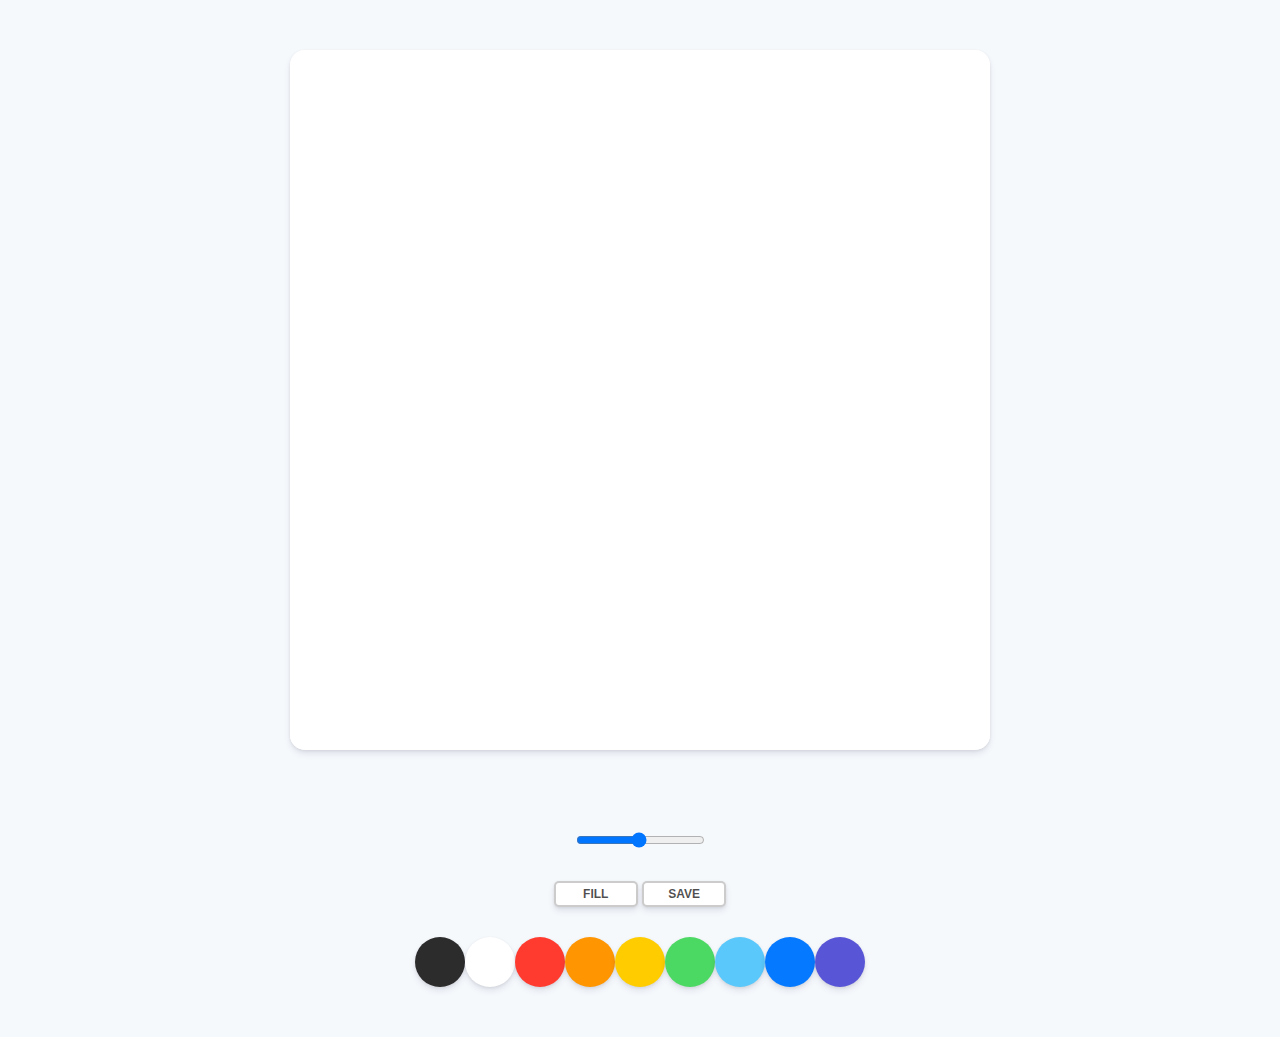
<file: nomad-paint/index.html>
<!DOCTYPE html>
<html lang="ko">
<head>
    <meta charset="UTF-8">
    <meta http-equiv="X-UA-Compatible" content="IE=edge">
    <meta name="viewport" content="width=device-width, initial-scale=1.0">

    <link rel="stylesheet" href="css/style.css">
    <title>바닐라 JS로 그림판 만들기</title>
</head>
<body>
    <canvas id="jsCanvas" class="canvas"></canvas>
    <div class="controls">
        <div class="controls_range">
            <input type="range" id="jsRange" min="0.1" max="5.0" value="2.5" step="0.1"/> 
        </div>
        <div class="controls_btns">
            <button id="jsMode">Fill</button>
            <button id="jsSave">Save</button>
        </div>
        <!-- <a download=""></a> 링크로 가는 대신 URL 다운로드 지시  -->
        <div id="jsColors" class="controls_colors">
            <div class="controls_color jsColor" style="background-color:#2c2c2c;"></div>
            <div class="controls_color jsColor" style="background-color:white;"></div>
            <div class="controls_color jsColor" style="background-color:#FF3B30;"></div>
            <div class="controls_color jsColor" style="background-color:#FF9500;"></div>
            <div class="controls_color jsColor" style="background-color:#FFCC00;"></div>
            <div class="controls_color jsColor" style="background-color:#4CD963;"></div>
            <div class="controls_color jsColor" style="background-color:#5AC8FA;"></div>
            <div class="controls_color jsColor" style="background-color:#0579FF;"></div>
            <div class="controls_color jsColor" style="background-color:#5856D6;"></div>
        </div>
    </div>
    <script src="js/canvas.js"></script>
</body>
</html>
</file>
<file: nomad-paint/css/style.css>
@import "reset.css";

body {
    background-color: #f6f9fc;
    font-family: -apple-system, BlinkMacSystemFont, 'Segoe UI', Roboto, Oxygen, Ubuntu, Cantarell, 'Open Sans', 'Helvetica Neue', sans-serif;
    display: flex;
    flex-direction: column;
    align-items: center;
    padding: 50px 0;
}

.canvas {
    width: 700px;
    height: 700px;
    background-color: white;
    border-radius: 15px;
    box-shadow: 0 4px 6px rgba(50, 50, 93, 0.11), 0 1px 3px rgba(0, 0, 0, 0.08);
}

.controls {
    margin-top: 80px;
    display: flex;
    flex-direction: column;
    align-items: center;
}

.controls .controls_btns {
    margin-bottom: 30px;
}

.controls_btns button {
    all: unset;
    cursor: pointer;
    background-color: white;
    padding: 5px 0px;
    width: 80px;
    text-align: center;
    border-radius: 5px;
    box-shadow: 0 4px 6px rgba(50, 50, 93, 0.11), 0 1px 3px rgba(0, 0, 0, 0.08);
    border: 2px solid rgba(0, 0, 0, 0.2);
    color: rgba(0, 0, 0, 0.7);
    text-transform: uppercase;
    font-weight: 800; font-size: 12px;
}

.controls .controls_range {
    margin-bottom: 30px;
}

.controls .controls_colors {
    display: flex;
}

.controls_colors .controls_color {
    width: 50px; height: 50px;
    border-radius: 25px;
    cursor: pointer;
    box-shadow: 0 4px 6px rgba(50, 50, 93, 0.11), 0 1px 3px rgba(0, 0, 0, 0.08);
}
</file>
